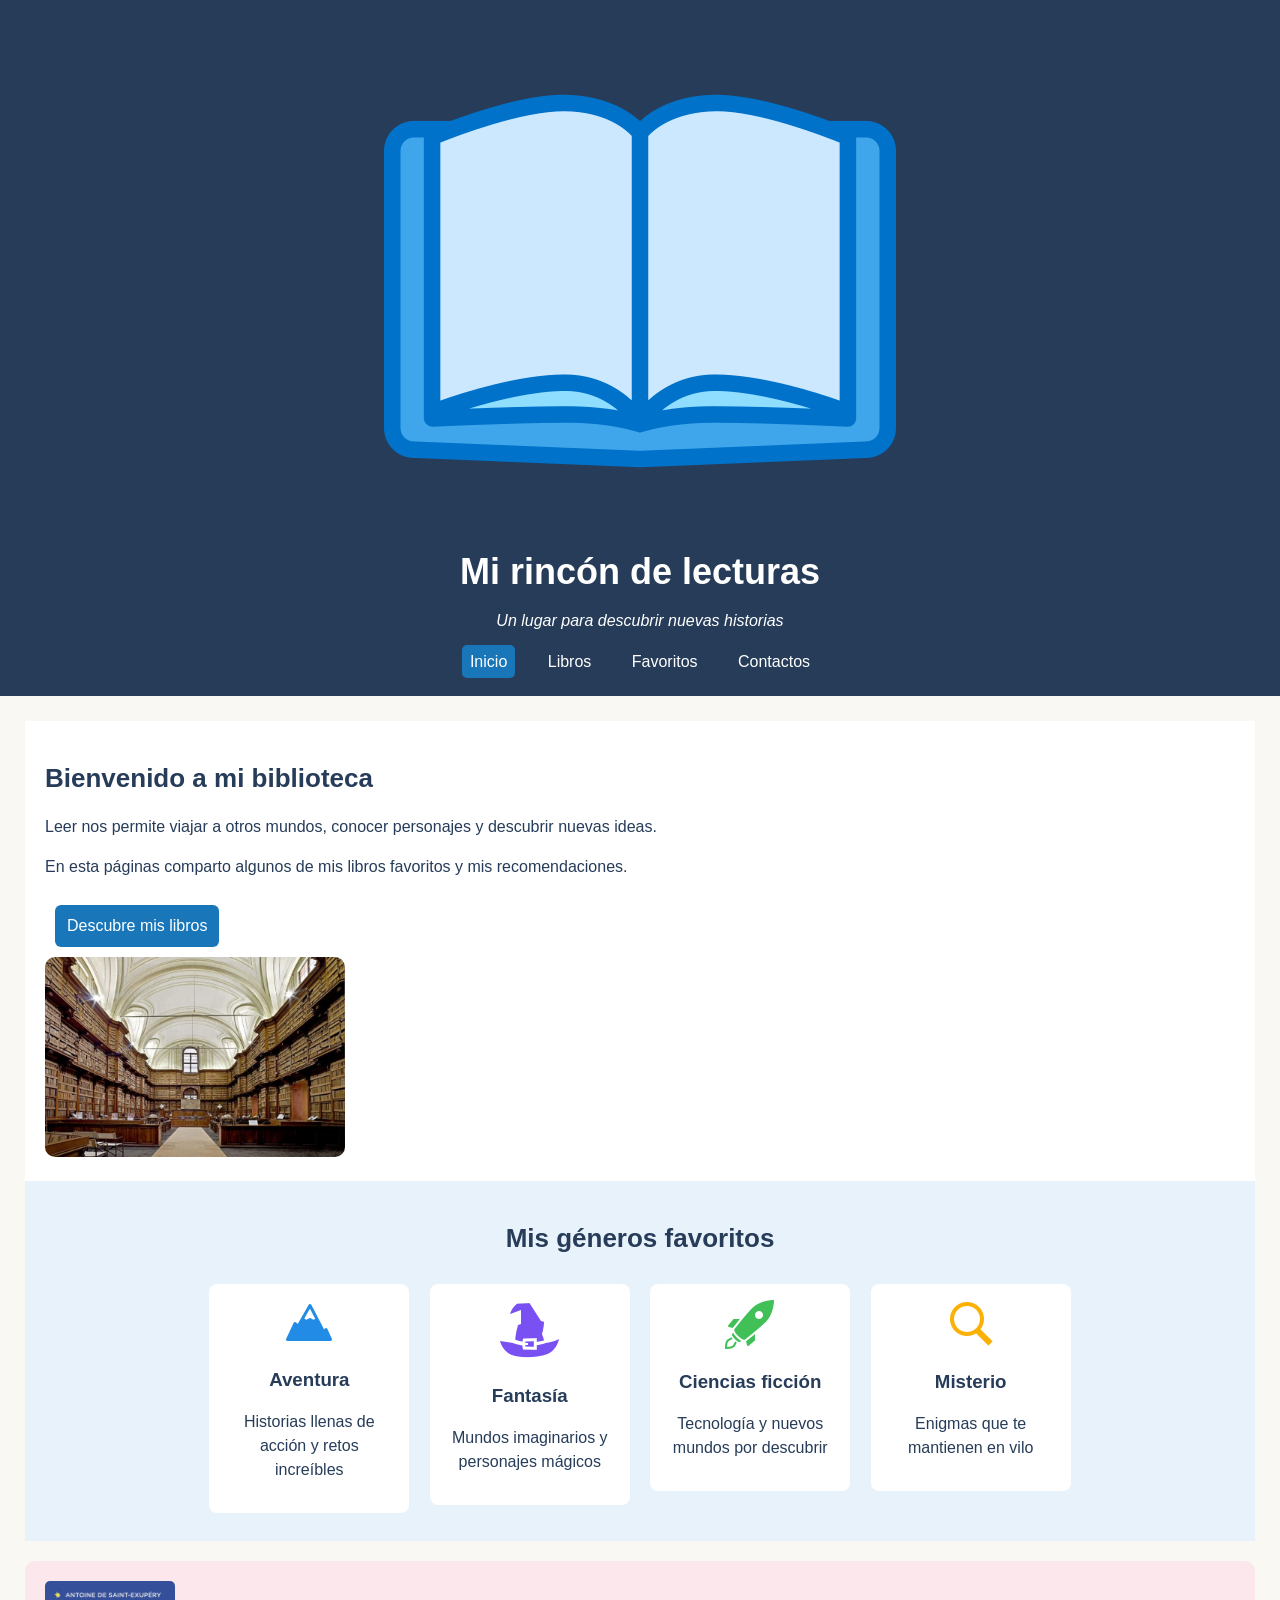
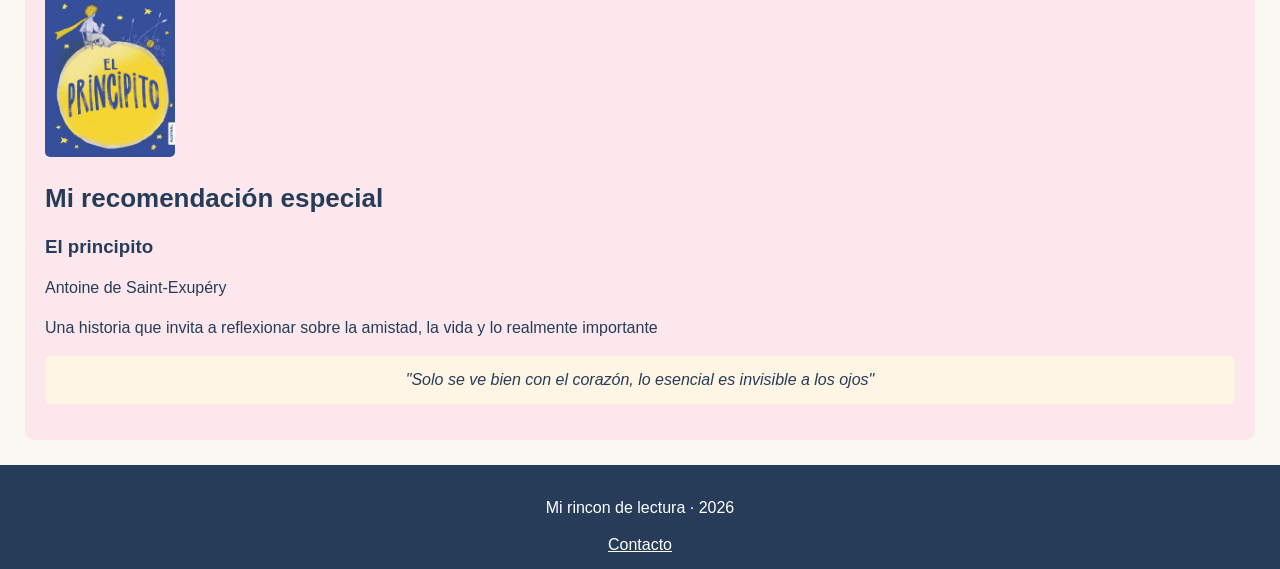
<file: index.html>
<!DOCTYPE html>
<html lang="en">

<head>
    <meta charset="UTF-8">
    <meta name="viewport" content="width=device-width, initial-scale=1.0">
    <title>Mi rincón de lectura</title>
    <link rel="stylesheet" href="css/estilos.css">
</head>

<body>
    <header id="cabecera">


        <div class="identidad">
            <img id="fotolibro" src="img/fotolibro.png" alt="fotolibro">


            <div>
                <h1>Mi rincón de lecturas</h1>
                <p>Un lugar para descubrir nuevas historias</p>
            </div>



            <nav>
                <a href="index.html" class="activo">Inicio</a>
                <a href="libros.html">Libros</a>
                <a href="#generos">Favoritos</a>
                <a href="#contacto">Contactos</a>

            </nav>

        </div>

    </header>
    <main>
        <section id="inicio">

            <div id="biblioteca">
                <h2> Bienvenido a mi biblioteca</h2>
                <p>Leer nos permite viajar a otros mundos, conocer personajes y descubrir nuevas ideas.</p>
                <p>En esta páginas comparto algunos de mis libros favoritos y mis recomendaciones.</p>
                <a href="libros.html" class="boton">Descubre mis libros</a>
            </div>

            <img src="img/biblioteca.jpg" alt="Libros apilados junto a una taza">
            </div>

        </section>
        <section id="generos">
            <h2>Mis géneros favoritos</h2>

            <div class="genero">
                <img src="img/iconomontaña.png" alt="iconomontaña">
                <h3>Aventura</h3>
                <p>Historias llenas de acción y retos increíbles</p>

            </div>
            <div class="genero">
                <img src="img/iconogorro.png" alt="iconogorro">
                <h3>Fantasía</h3>
                <p> Mundos imaginarios y personajes mágicos</p>

            </div>
            <div class="genero">
                <img src="img/iconocohete.png" alt="iconocohete">
                <h3>Ciencias ficción</h3>
                <p>Tecnología y nuevos mundos por descubrir</p>
            </div>

            <div class="genero">
                <img src="img/iconolupa.png" alt="iconolupa">
                <h3>Misterio</h3>
                <p>Enigmas que te mantienen en vilo</p>
            </div>


        </section>
        <section id="recomendacion">
            <div id="portada">
                <img src="img/principito.jpg" alt="Portada de libro El principito" class="portada">
            </div>
            <div id="texto">
                <h2>Mi recomendación especial</h2>


                <h3>El principito</h3>
                <p>Antoine de Saint-Exupéry</p>
                <p>Una historia que invita a reflexionar sobre la amistad, la vida y lo realmente importante</p>
                <p class="cita"> "Solo se ve bien con el corazón, lo esencial es invisible a los ojos"</p>
            </div>
        </section>

    </main>
    <footer id="Contactos">
        <p>Mi rincon de lectura · 2026</p>
        <a href="mailto:lectura@ejemplo.com">Contacto</a>

    </footer>
</body>

</html>
</file>
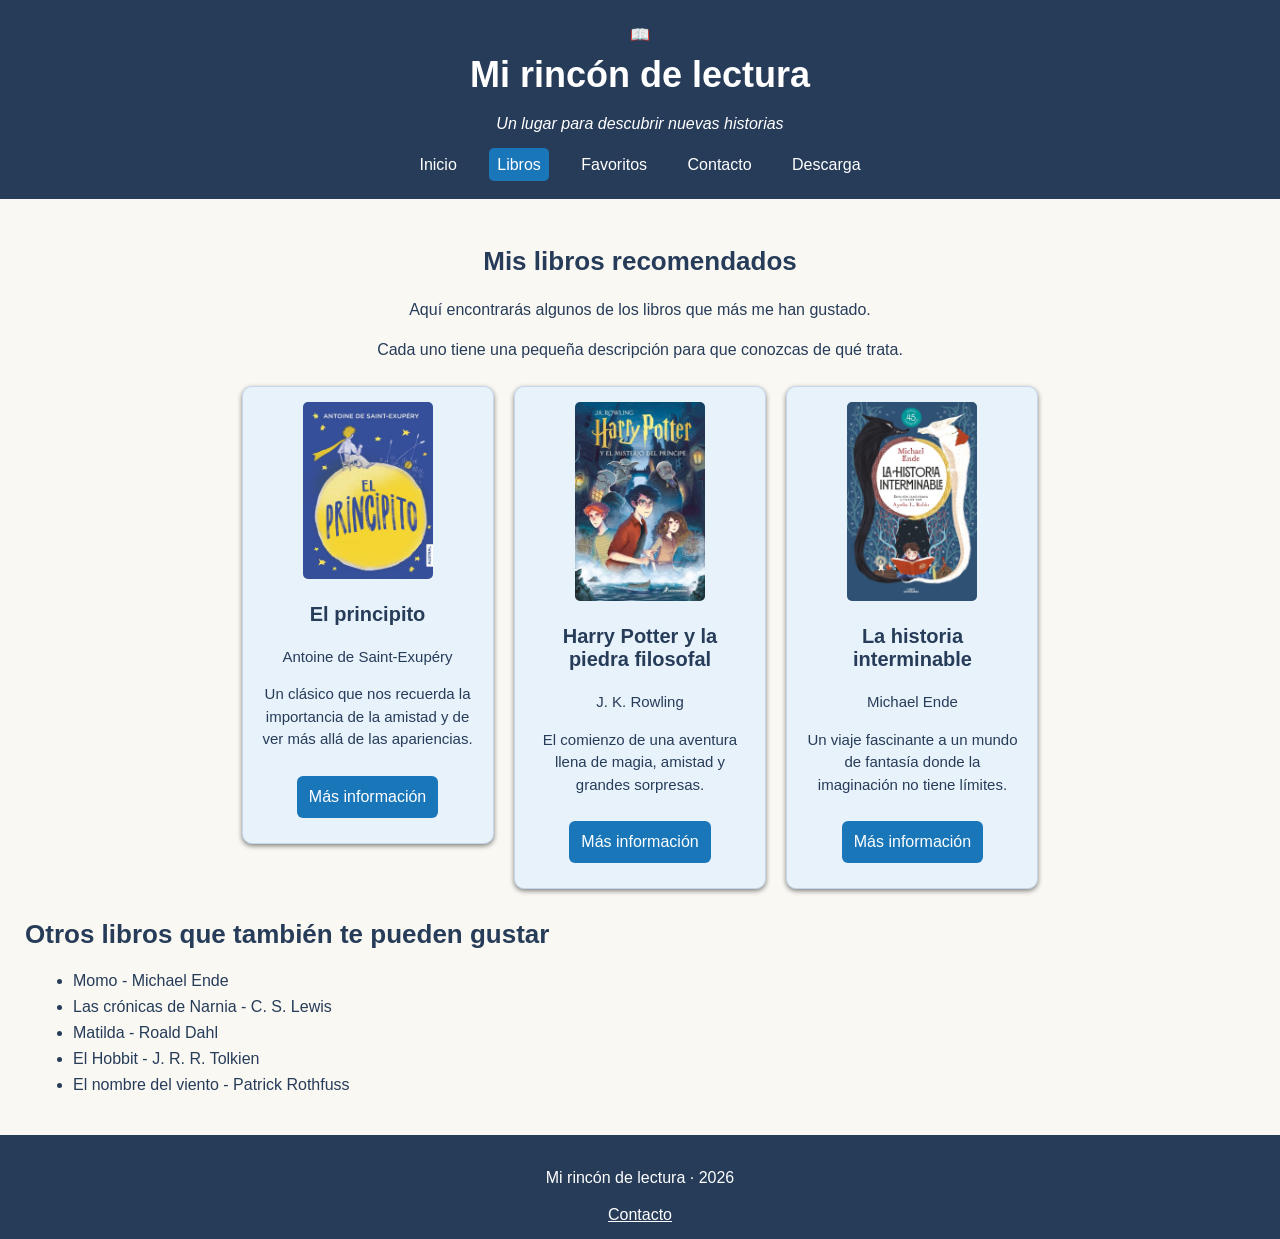
<file: libros.html>
<!doctype html>
<html lang="es">
  <head>
    <meta charset="UTF-8" />
    <meta name="viewport" content="width=device-width, initial-scale=1.0" />
    <title>Mis libros recomendados</title>
    <link rel="stylesheet" href="css/estilos.css" />
  </head>
  <body>
    <header id="cabecera">
      <div class="identidad">
        <span class="icono-libro">📖</span>
        <div>
          <h1>Mi rincón de lectura</h1>
          <p>Un lugar para descubrir nuevas historias</p>
        </div>
      </div>
      <nav>
        <a href="index.html">Inicio</a>
        <a href="libros.html" class="activo">Libros</a>
        <a href="index.html#generos">Favoritos</a>
        <a href="#contacto">Contacto</a>
        <a href="Doc/Harry poter .pdf" download="harry-potter">Descarga</a>
        
      </nav>
    </header>
    <main>
      <section id="catalogo">
        <h2>Mis libros recomendados</h2>

        <p>Aquí encontrarás algunos de los libros que más me han gustado.</p>

        <p>
          Cada uno tiene una pequeña descripción para que conozcas de qué trata.
        </p>
        <div class="tarjeta">
          <img
            src="img/principito.jpg"
            alt="Portada de El principito"
            class="portada"
          />

          <h3>El principito</h3>
          <p>Antoine de Saint-Exupéry</p>
          <p>
            Un clásico que nos recuerda la importancia de la amistad y de ver
            más allá de las apariencias.
          </p>

          <a href="https://es.wikipedia.org/wiki/El_principito" class="boton">
            Más información
          </a>
        </div>

        <div class="tarjeta">
          <img
            src="img/harry-potter.jpg"
            alt="Portada de Harry Potter"
            class="portada"
          />

         

          <h3>Harry Potter y la piedra filosofal</h3>
          <p>J. K. Rowling</p>
          <p>
            El comienzo de una aventura llena de magia, amistad y grandes
            sorpresas.
          </p>

          <a
            href="https://es.wikipedia.org/wiki/Harry_Potter_y_la_piedra_filosofal"
            class="boton"
          >
            Más información
          </a>
        </div>

        <div class="tarjeta">
          <img
            src="img/historia-interminable.jpg"
            alt="Portada de La historia interminable"
            class="portada"
          />

          <h3>La historia interminable</h3>
          <p>Michael Ende</p>
          <p>
            Un viaje fascinante a un mundo de fantasía donde la imaginación no
            tiene límites.
          </p>

          <a
            href="https://es.wikipedia.org/wiki/La_historia_interminable"
            class="boton"
          >
            Más información
          </a>
        </div>
      </section>
      <section id="otros-libros">
        <h2>Otros libros que también te pueden gustar</h2>

        <ul>
          <li>Momo - Michael Ende</li>
          <li>Las crónicas de Narnia - C. S. Lewis</li>
          <li>Matilda - Roald Dahl</li>
          <li>El Hobbit - J. R. R. Tolkien</li>
          <li>El nombre del viento - Patrick Rothfuss</li>
        </ul>
      </section>
    </main>
    <footer id="contacto">
      <p>Mi rincón de lectura · 2026</p>
      <a href="mailto:lectura@ejemplo.com">Contacto</a>
    </footer>
  </body>
</html>
</file>
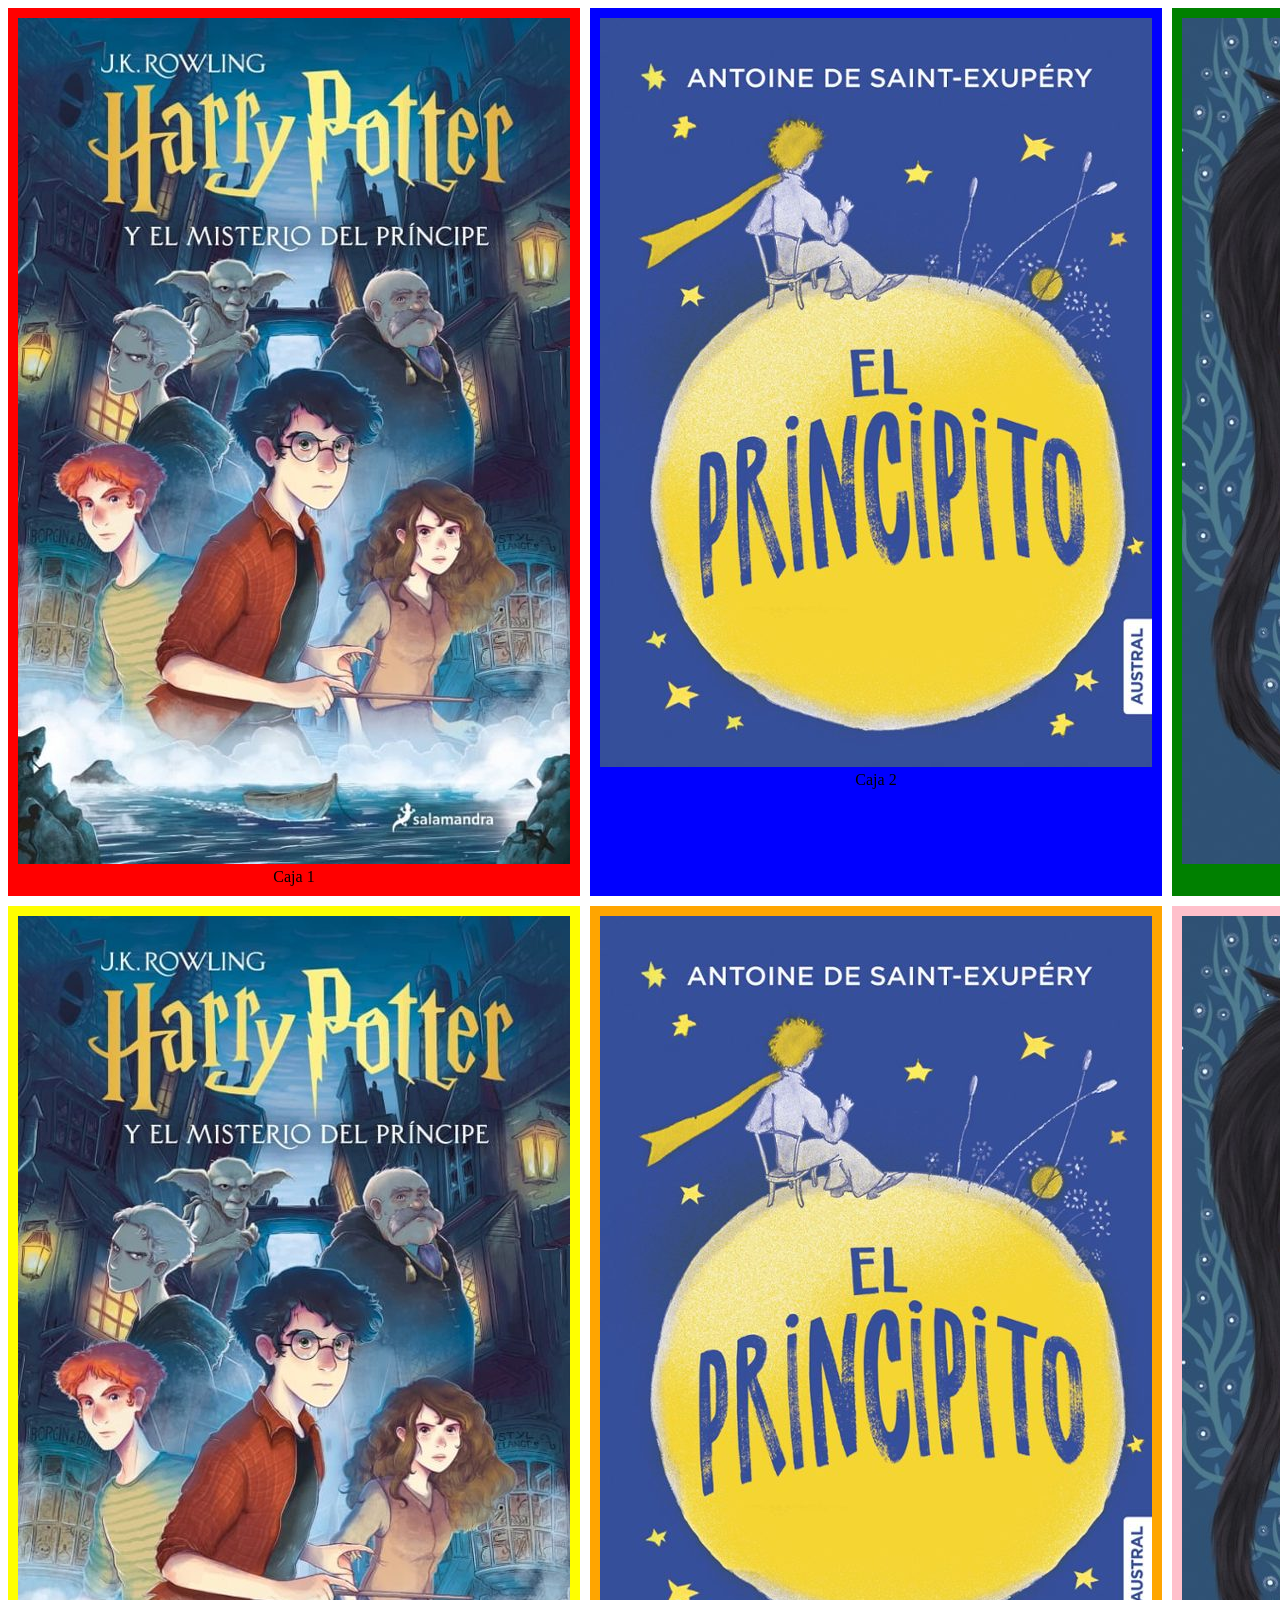
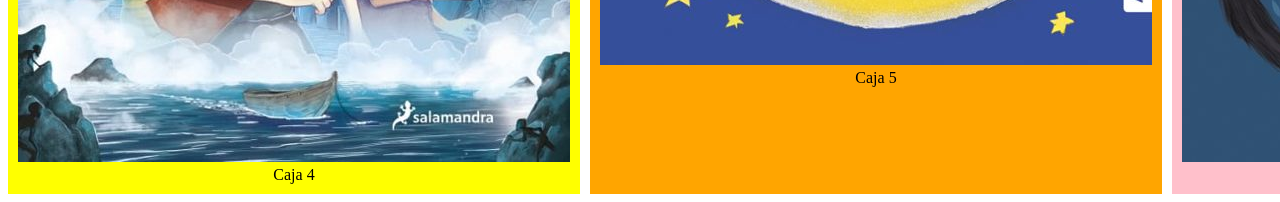
<file: prueba2.html>
<!DOCTYPE html>
<html lang="en">

<head>
    <meta charset="UTF-8">
    <meta name="viewport" content="width=device-width, initial-scale=1.0">
    <title>Document</title>
</head>

<style>
    .contenedor {
        display: grid;
        grid-template-columns: repeat(3, 1fr);
        gap: 10px;
      
    }

    .caja {

        padding: 10px;
        text-align: center;

    }


    .pagina {
        display: grid;
        grid-template-columns: 2fr 1fr;
        grid-template-areas: "cabecera cabecera" "contenido lateral" "pie pie";
        gap: 15px;
    }

    header {
        grid-area: cabecera;
        background-color: blue;
    }

    main {
        grid-area: contenido;
        background-color: green;
        min-height: 200px;
    }


    aside {
        grid-area: lateral;
        background-color: yellow;
    }

    footer {grid-area: pie; background-color: pink ;}

    .roja {
        background-color: red;
        
        
    }

    .azul {
        background-color: blue;


    }

    .verde {
        background-color: green;


    }

    .amarillo {
        background-color: yellow;

    }

    .naranja {
        background-color: orange;
        ;
    }

    .rosa {
        background-color: pink;
    }
</style>



<body>

    <div class="contenedor">

        <div class="caja roja"> <img src="./img/harry-potter.jpg" alt="harry-potter"> Caja 1</div>
        <div class="caja azul"> <img src="./img/principito.jpg" alt="principito">Caja 2</div>
        <div class="caja verde"><img src="./img/historia-interminable.jpg" alt="historia-interminable">Caja 3</div>
        <div class="caja amarillo"><img src="./img/harry-potter.jpg" alt="harry-potter">Caja 4</div>
        <div class="caja naranja"><img src="./img/principito.jpg" alt="principito"> Caja 5</div>
        <div class="caja rosa"> <img src="./img/historia-interminable.jpg" alt="historia-interminable">Caja 6</div>


    </div>

<!--<div class="pagina"> 
        <header>Cabecera</header>
        <main>
            <h2>Contenido principal</h2>
            <p>Aquí aparecería el contenido de nuestra web.</p>
        </main>
        <aside> Barra lateral </aside>
        <footer>Pie de página</footer>

    </div>-->

</body>

</html>
</file>
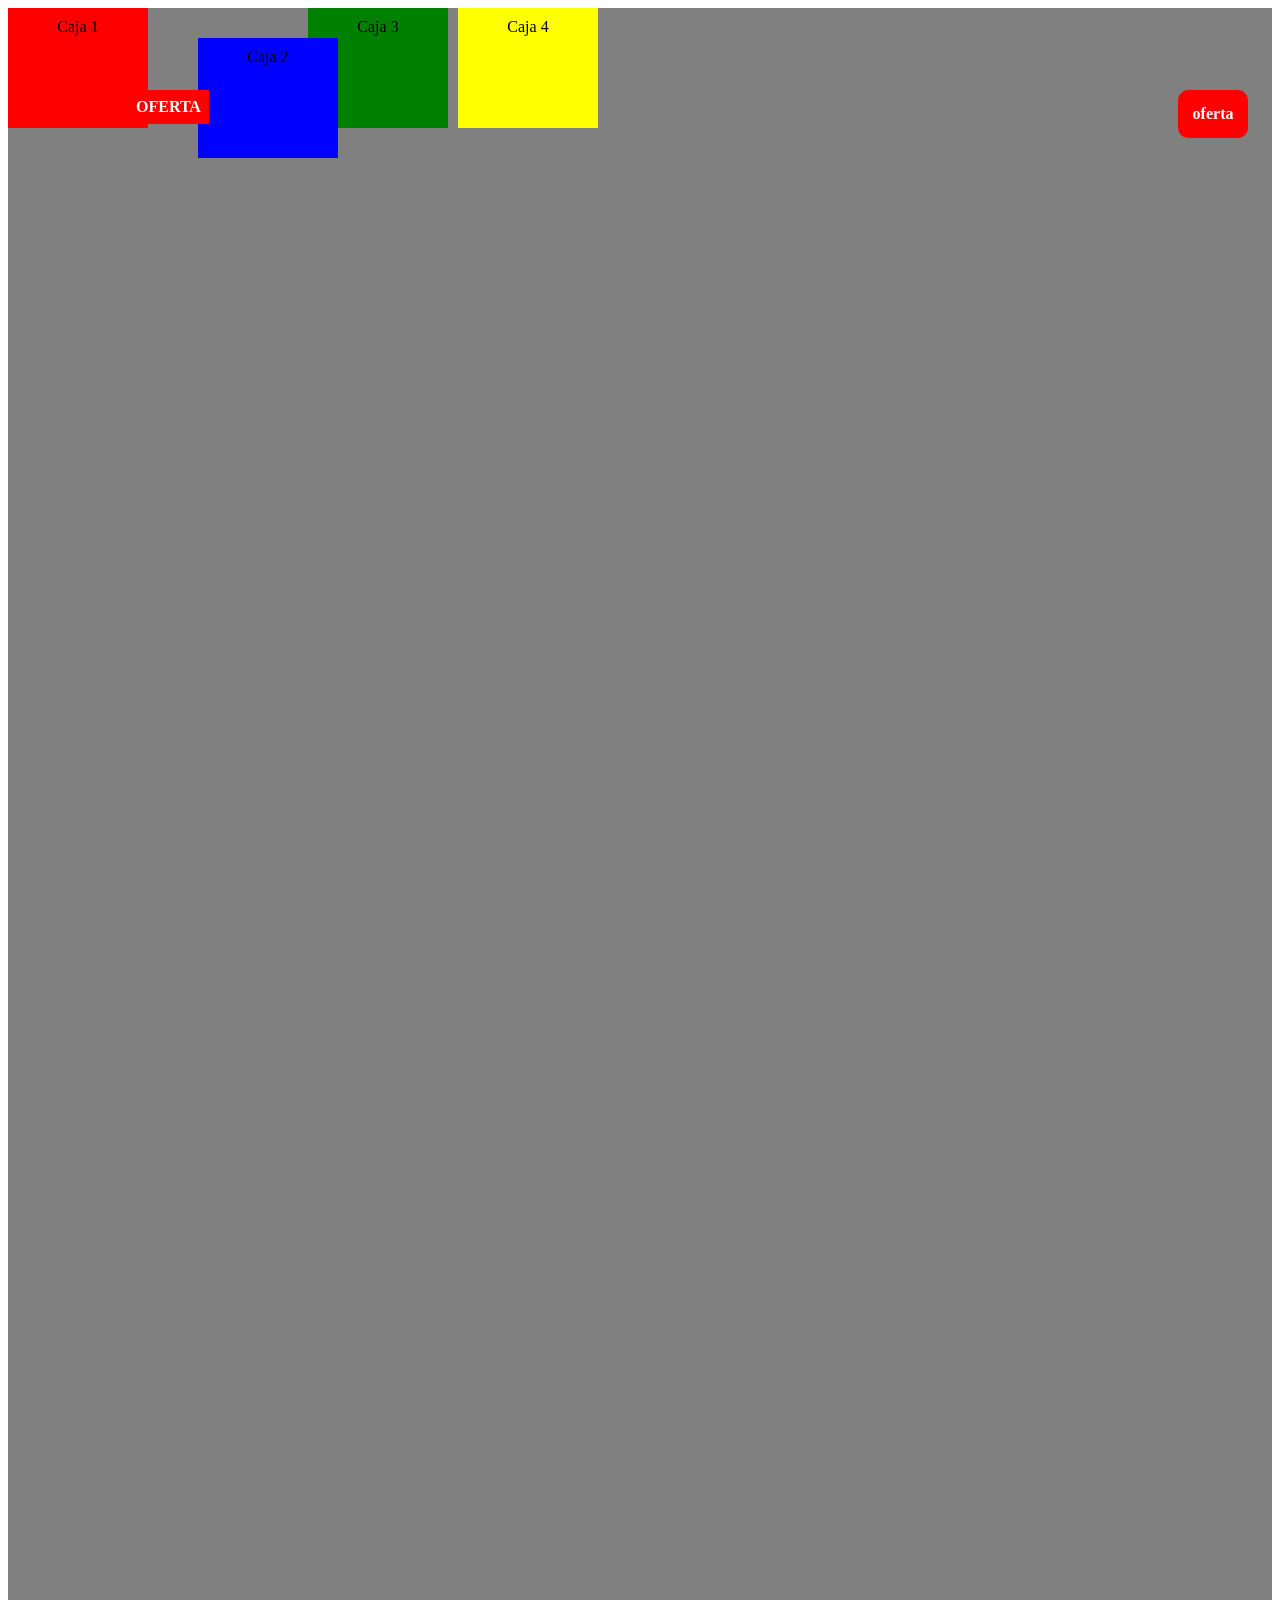
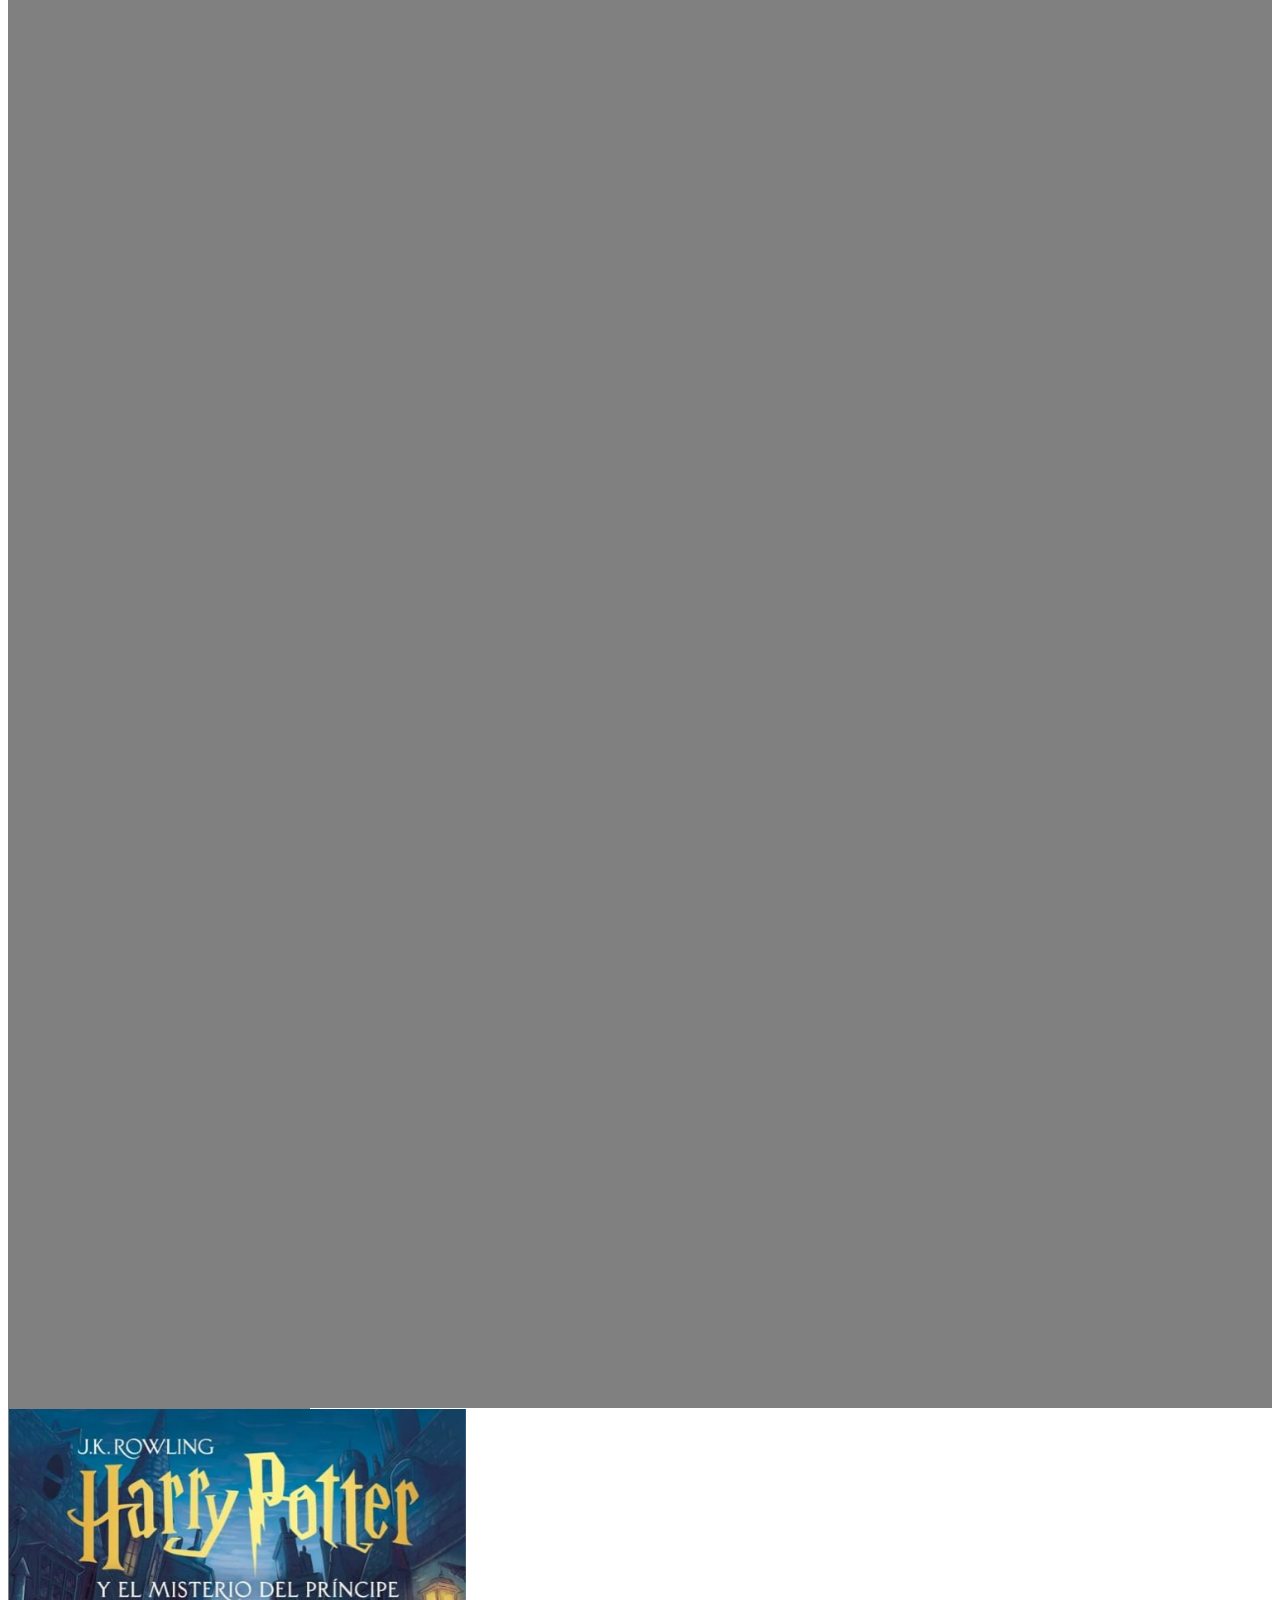
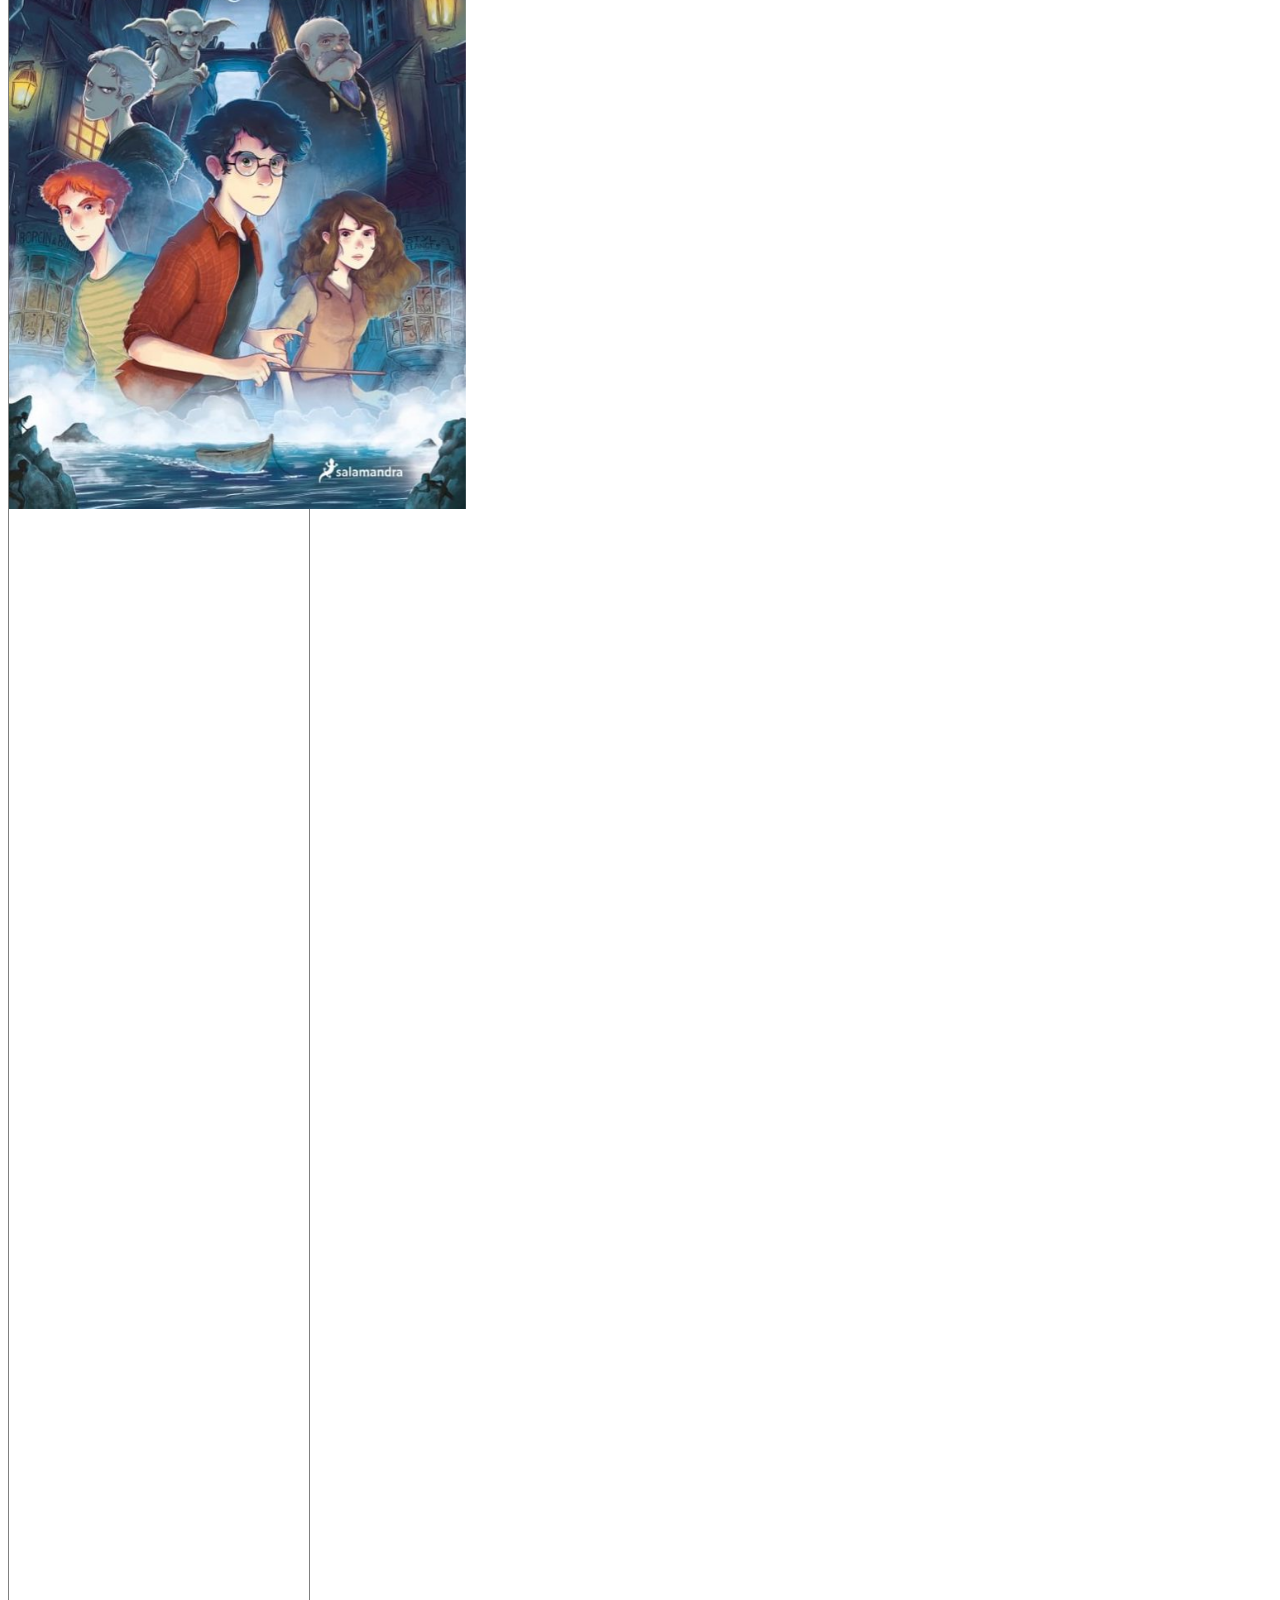
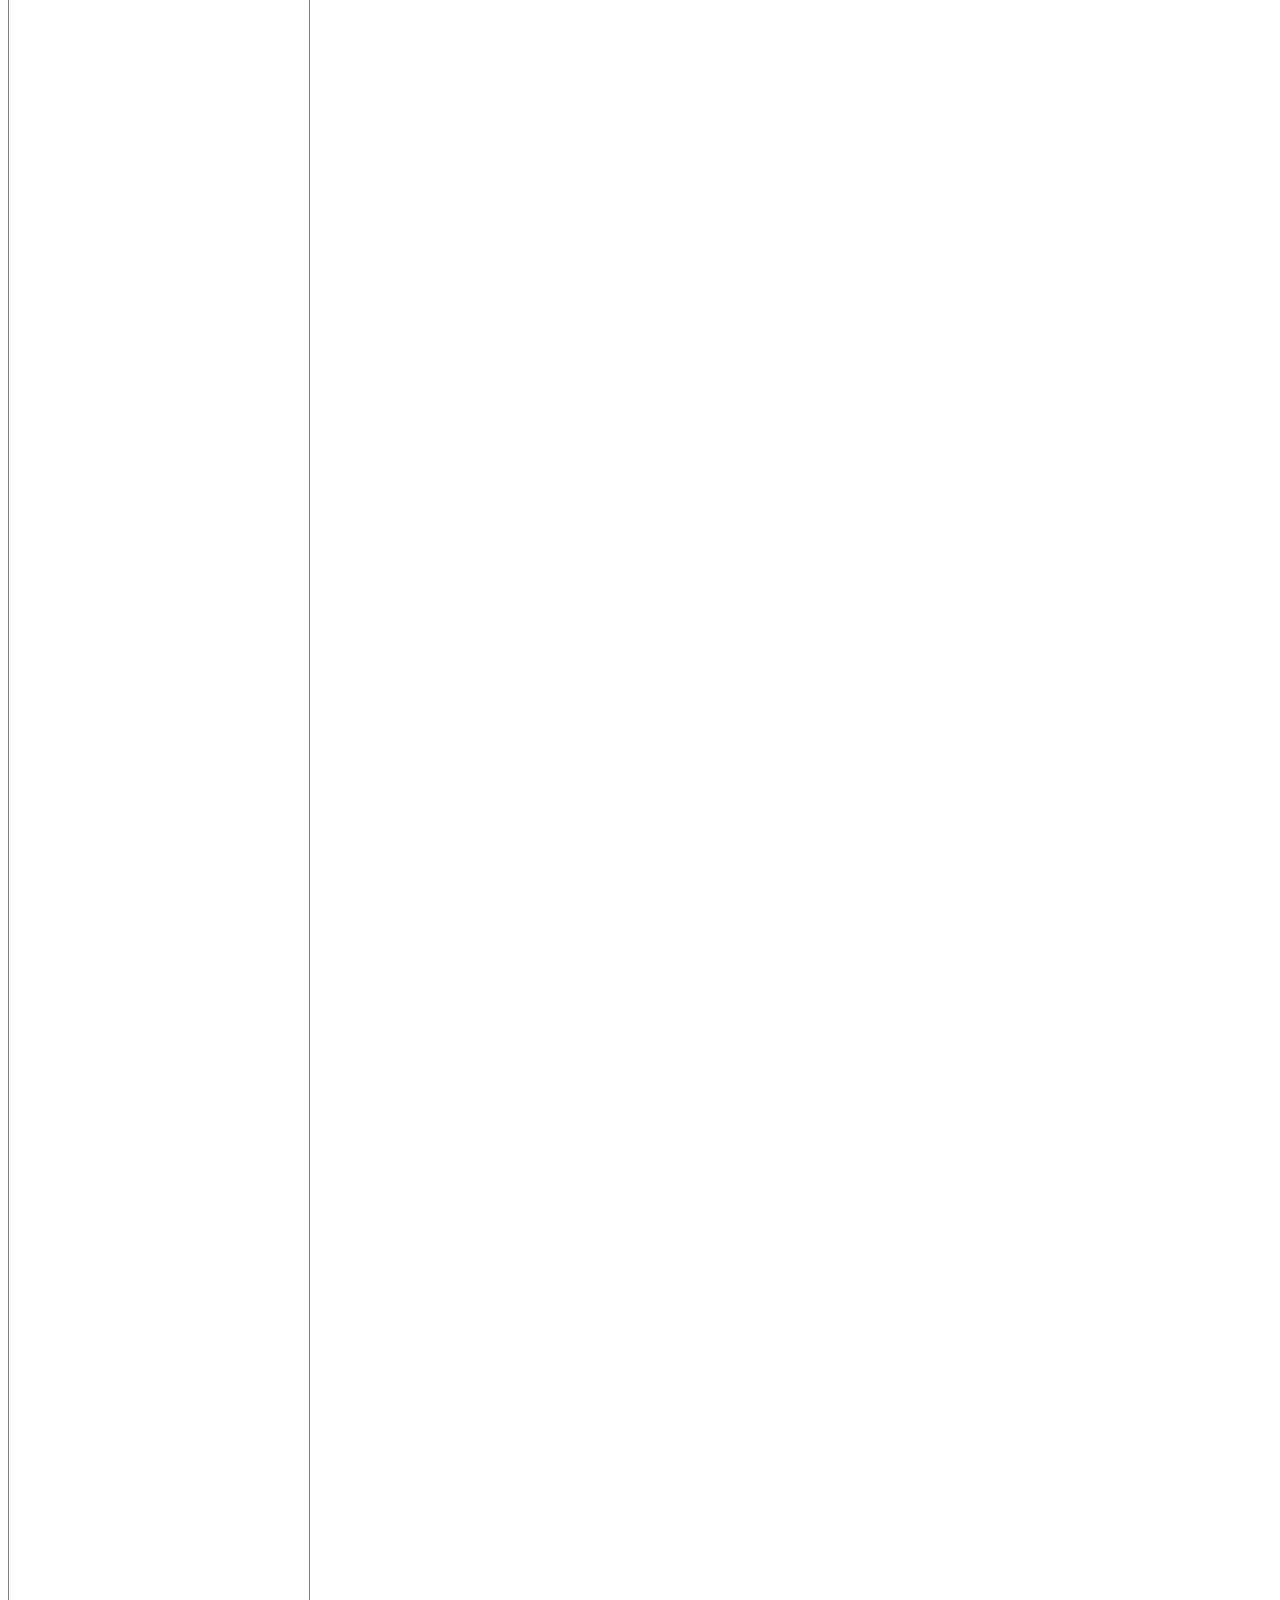
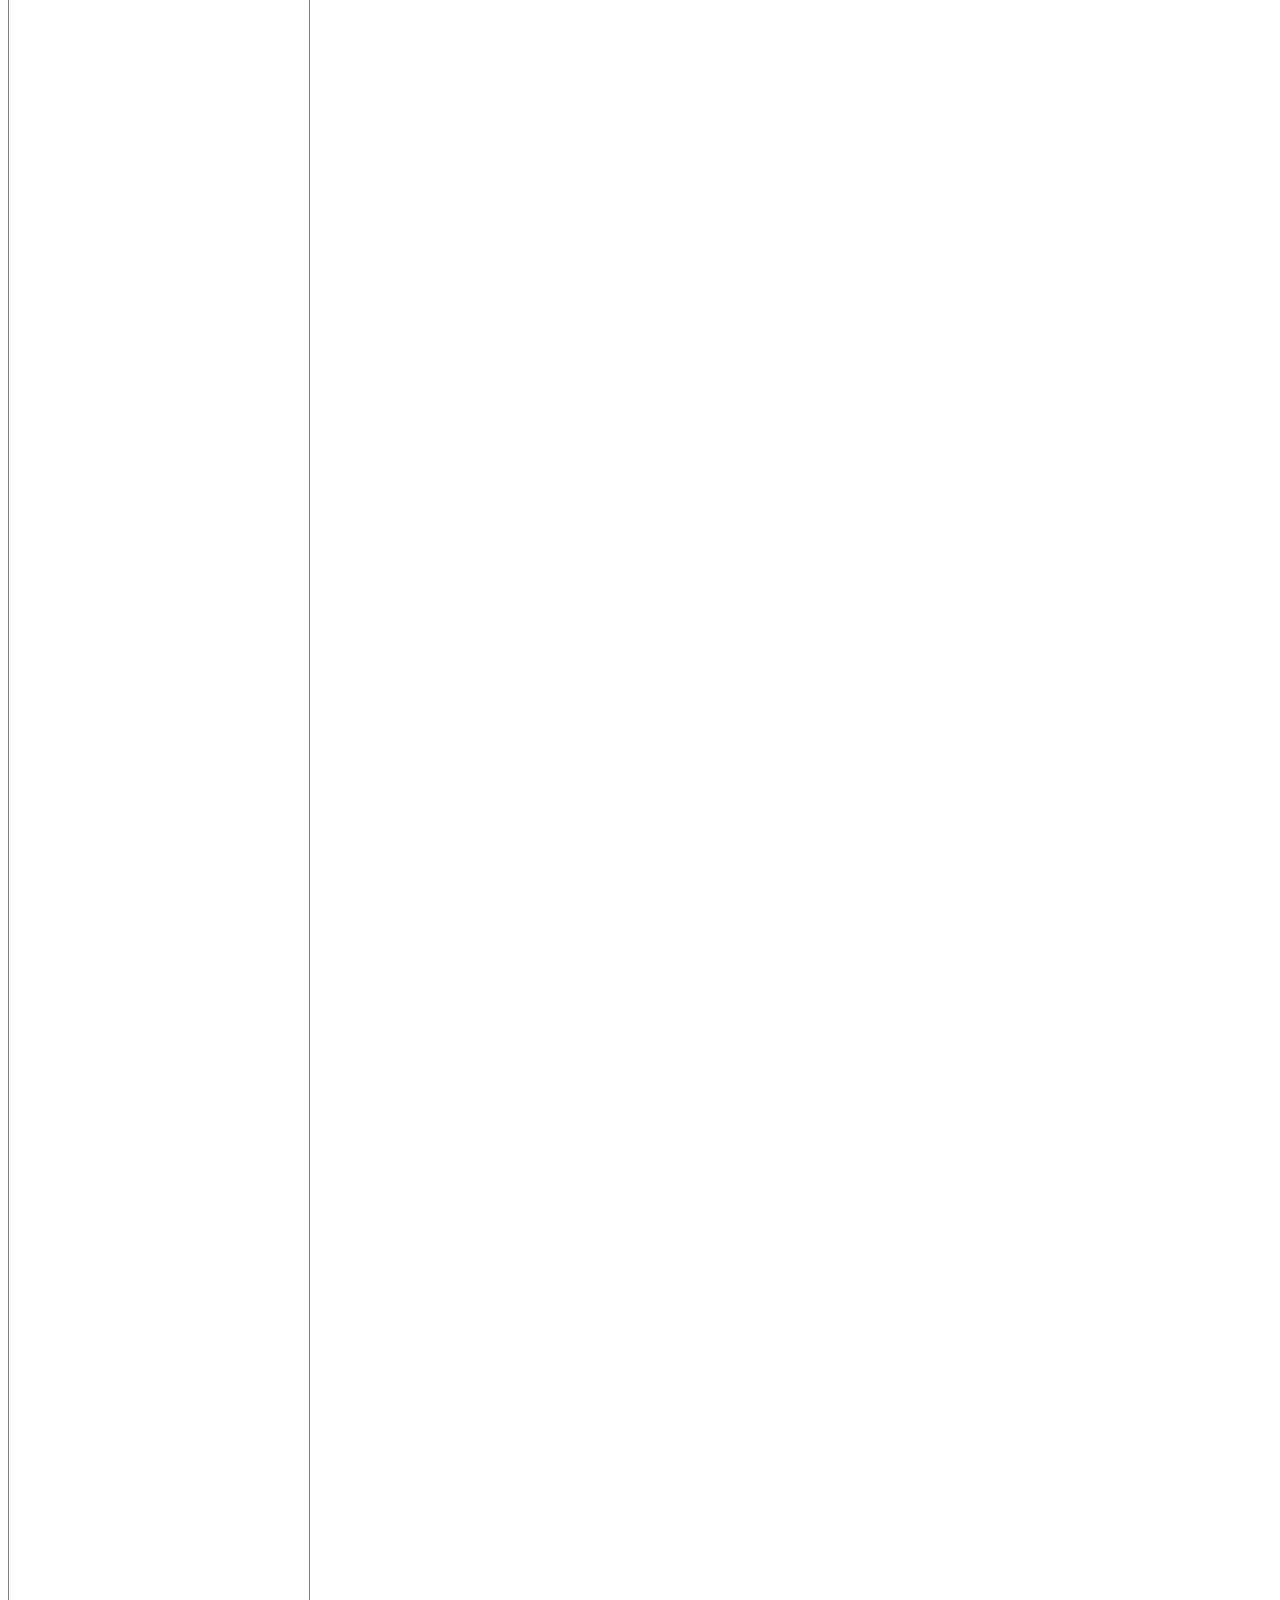
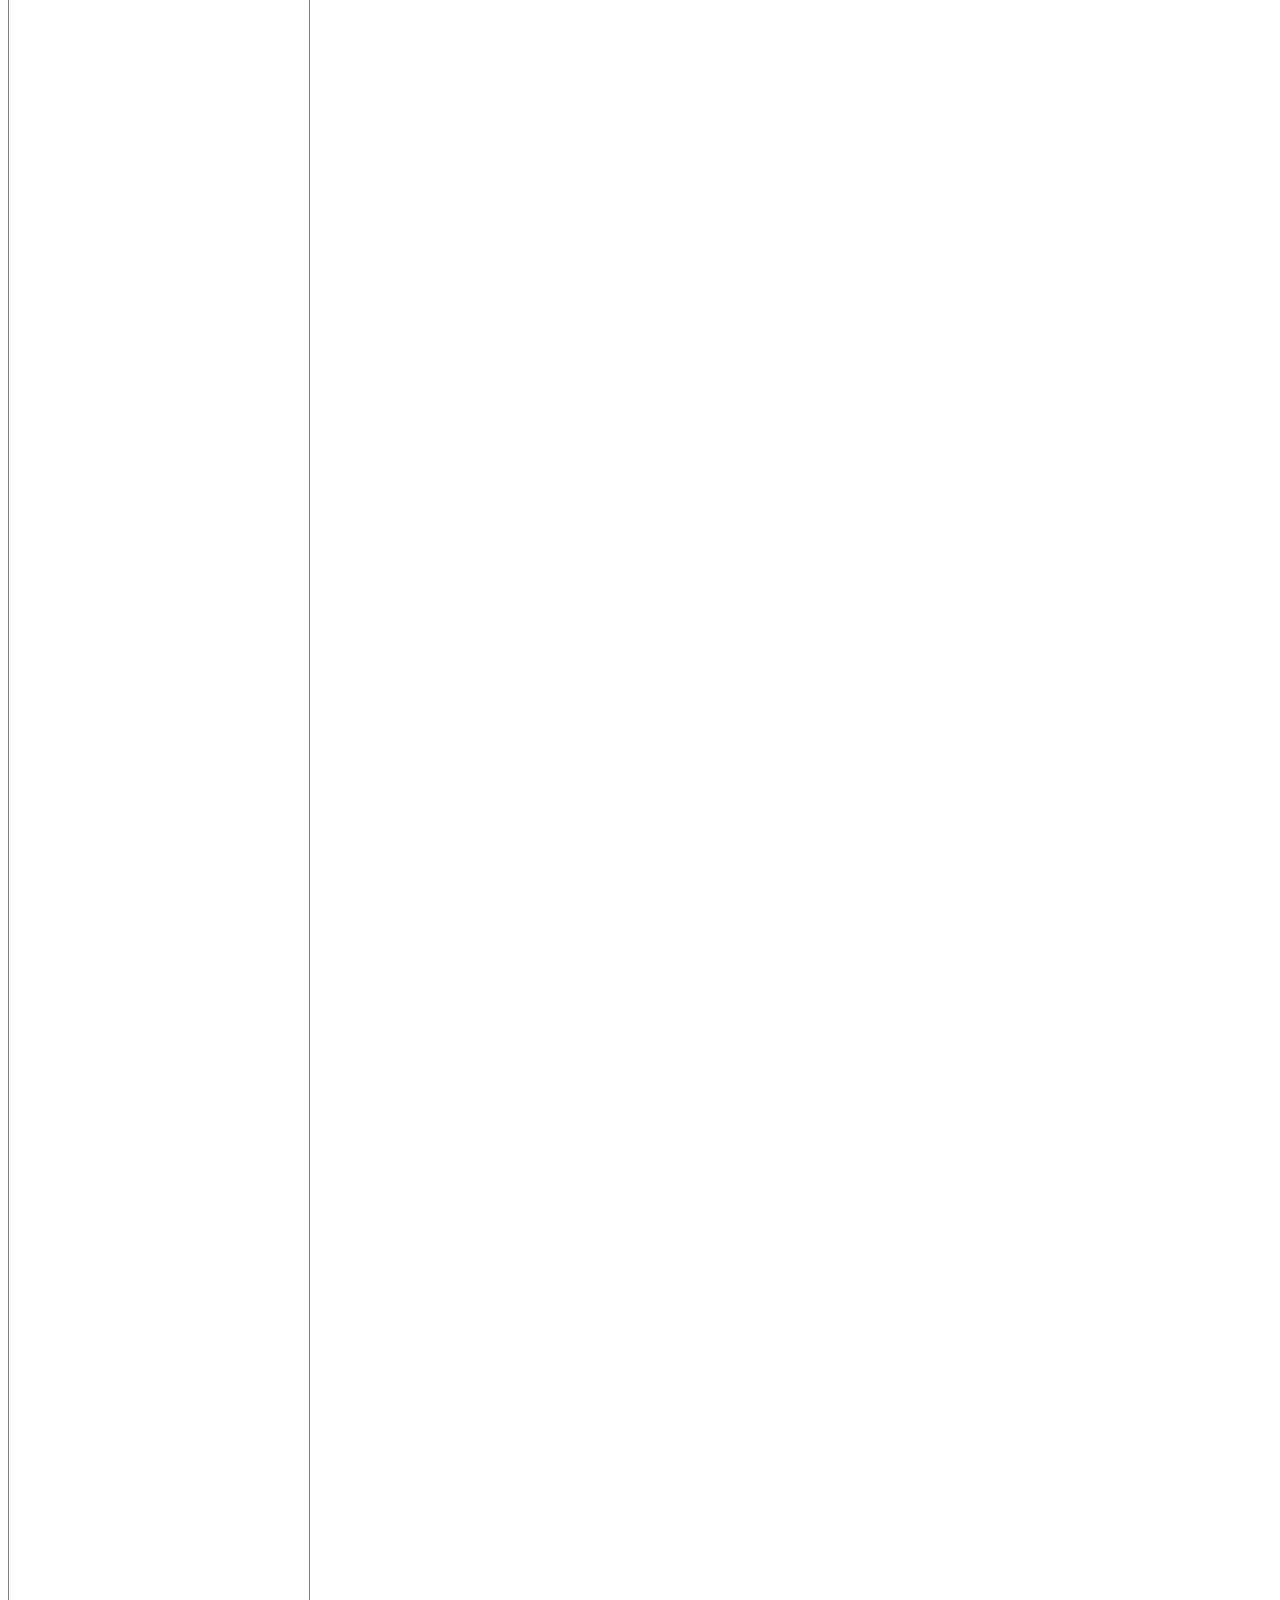
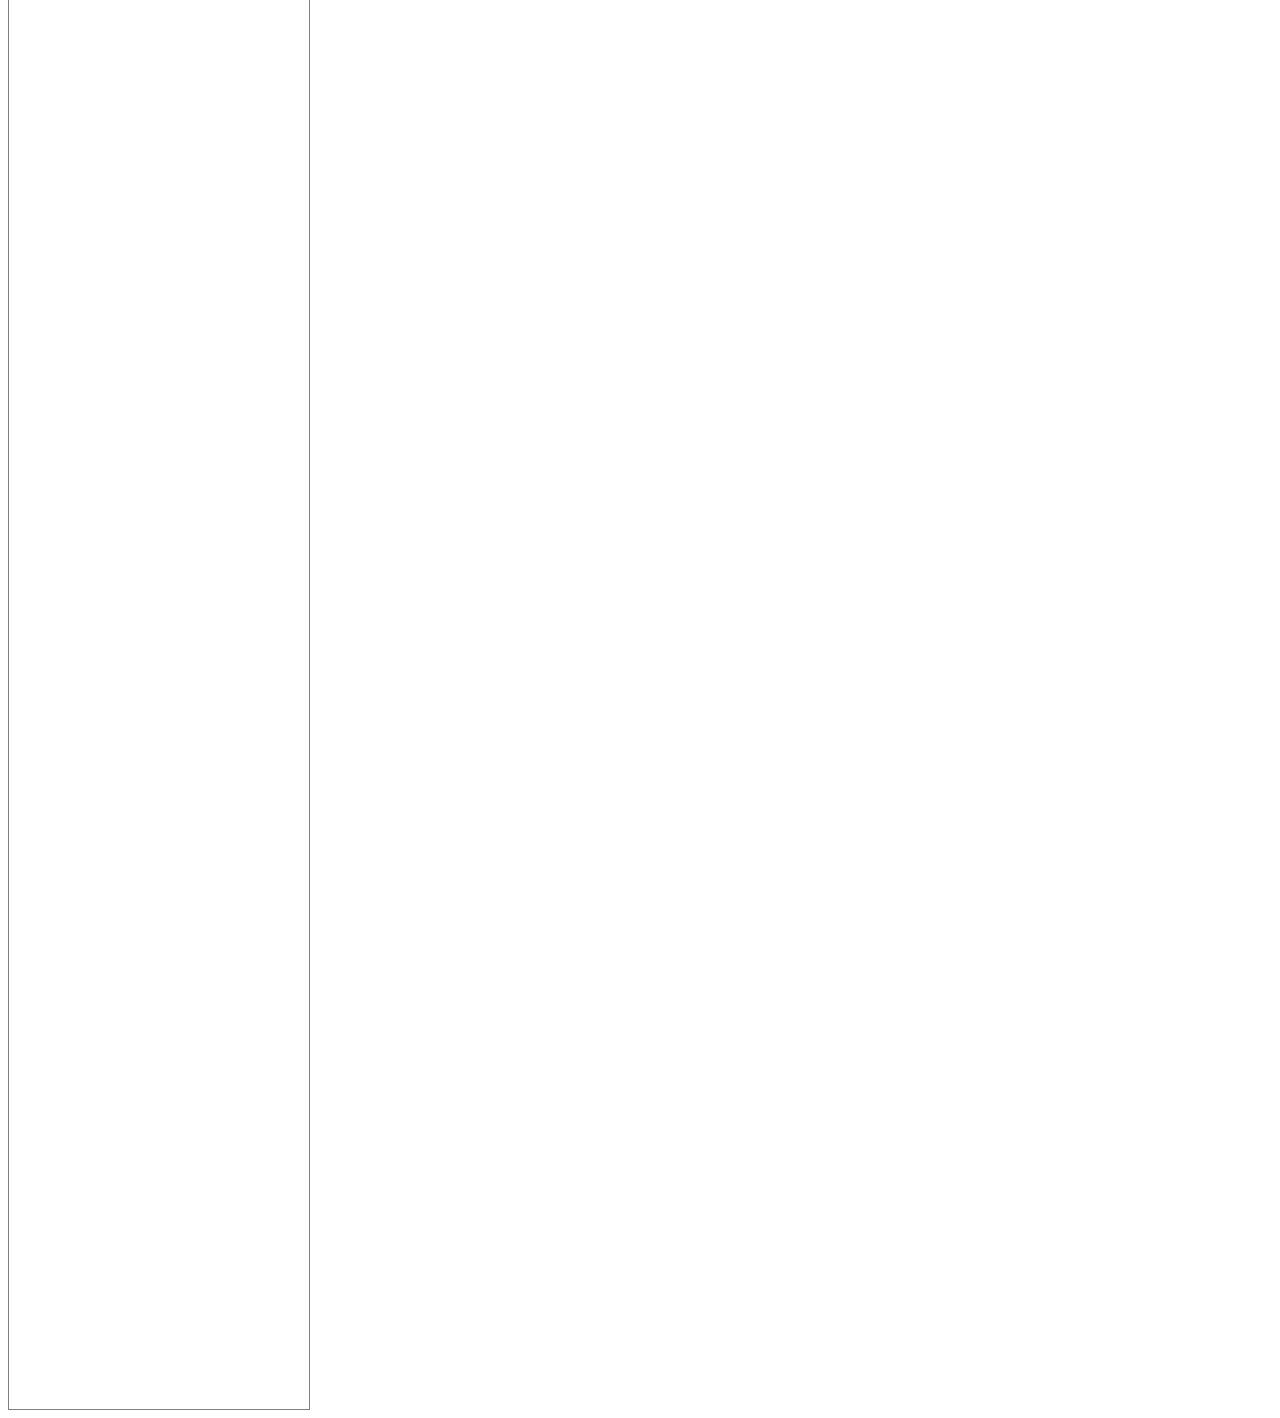
<file: pruebas.html>
<!DOCTYPE html>
<html lang="en">

<head>
    <meta charset="UTF-8">
    <meta name="viewport" content="width=device-width, initial-scale=1.0">
    <title>Document</title>

</head>
<style>
    .contenedor {
        display: flex;
        gap: 10px;
        position: relative;
        background-color: gray;
        height: 3000px;
    }

    .tarjeta {
        
        width: 300px;
        border: 1px solid grey;
        top: 20%;
        height: 8000px;
    }

    .tarjeta img {
        position: sticky;
        display: block;
        top: 20px;
        height: 700px;
    }

    .oferta {
        position: absolute;
        top: 10%;
        left: 10%;
        background-color: red;
        padding: 8px;
        color: white;
        font-weight: bold;
    }

    .boton {
        position: fixed;
        top: 10%;
        left: 92%;
        background-color: red;
        padding: 15px;
        color: white;
        font-weight: bold;
        text-decoration: none;
        border-radius: 10px;
    
    }

    .caja {
        width: 120px;
        height: 100px;
        padding: 10px;
        text-align: center;

    }


    .roja {
        background-color: red;

        top: 20px;
        left: 30px;
    }

    .azul {
        background-color: blue;
        position: relative;
        top: 30px;
        left: 40px;



    }

    .verde {
        background-color: green;
        right: 20px;

    }

    .amarillo {
        background-color: yellow;
        position: fixed;
        position: sticky;
        top: 0%;
    }
</style>

<body>
    <div class="contenedor">

        <div class="caja roja">Caja 1</div>
        <div class="caja azul">Caja 2</div>
        <div class="caja verde">Caja 3</div>
        <div class="caja amarillo">Caja 4</div>

    </div>

    <div class="tarjeta"> <img src="./img/harry-potter.jpg" alt="Producto en oferta">
        <span class="oferta">OFERTA</span>
    </div>
    <a href="#" class="boton">oferta</a>

</body>

</html>
</file>
<file: css/estilos.css>
body {
    font-family: Arial, Helvetica, sans-serif;
    background-color: #faf8f3;
    color: #263c59;
    margin: 0;
}

main {
    padding: 25px;
}

h2 {
    color: #263c59;
    font-size: 26px;
}

p {
    line-height: 1.5;
}

/*CABECERA*/
#cabecera {
    background-color: #263c59;
    color: white;
    text-align: center;
    padding: 25px;
}

#cabecera h1 {
    font-size: 36px;
    margin: 10px;
}

#cabecera p {
    font-style: italic;

}

/*NAVEGACIÓN*/

nav {
    margin-top: 20px;

}

nav a {
    color: white;
    text-decoration: none;
    margin: 10px;
    padding: 8px;

}

nav a:hover {
    background-color: #1976b9;
    border-radius: 5px;
}

nav a.activo {
    background-color: #1976b9;
    border-radius: 5px;
}

/*BIENVENIDA*/

#inicio {
    padding: 20px;
    background-color: white;

}

#inicio img {
    width: 300px;
    border-radius: 10px;

}

.boton {
    display: inline-block;
    background-color: #1976b9;
    color: white;
    padding: 12px;
    margin: 10px;
    text-decoration: none;
    border-radius: 6px;
    transition: transform 3s
}

.boton:hover {
    /*transform: scale(0.9)*/
    /*transform: translateY(-15px)*/
    transform: scale(1.1);
    background-color: rgb(7, 139, 139);


}


/*GÉNEROS*/

#generos {
    background-color: #e8f2fb;
    padding: 20px;
    text-align: center;
}

.genero {
    display: inline-block;
    vertical-align: top;
    background-color: white;
    width: 170px;
    min-height: 130px;
    margin: 8px;
    padding: 15px;
    border: 15px;
    border-radius: 8px;
}

.genero h3 {
    color: #263c59;
}

/*RECOMENDACIÓN*/

#recomendacion {
    background-color: #fce8ec;
    padding: 20px;
    margin-top: 20px;
    border-radius: 10px;
}

.portada {
    width: 130px;
    border-radius: 5px;
}

.portada:hover {
    /* transform: scale(1.5); */
    transform: rotate(15deg)
}

.cita {
    background-color: #fff5e5;
    padding: 12px;
    font-style: italic;
    text-align: center;
    border-radius: 6px;
}

/*CATÁLOGO*/

#catalogo {
    text-align: center;

}

.tarjeta {
    display: inline-block;
    vertical-align: top;
    width: 220px;
    min-height: 420px;
    background-color: #e8f2fb;
    border: 1px solid #c5d8eb;
    border-radius: 10px;
    padding: 15px;
    margin: 8px;
    text-align: center;
    transition: transform 0.5s, box-shadow 0.5s;
    box-shadow: 0 2px 5px rgba(0, 0, 0, 0.486);
}

.tarjeta h3 {
    font-size: 20px;
}

.tarjeta p {
    font-size: 15px;
}

.tarjeta:hover {
    /*transform: translateX(20PX);*/
    /*transform: translateY(20PX);*/
    /*transform: translate(20px, 20px)*/
    /*transform: scale(1.1) rotate(5deg)*/
    /*transform: translate(20px, -20px);*/
    transform: translateY(-10px) scale(1.05);
    box-shadow: 0 10px 20px rgba(0, 0, 0, 0.651)
}

/*OTROS LIBROS*/
#otro-libros {
    background-color: #fff5e5;
    padding: 20px;
    margin-top: 20px;
    border-radius: 10px;
}

#otros-libros li {
    margin: 8px;
}

footer {
    background-color: #263c59;
    color: white;
    text-align: center;
    padding: 15px;
}

footer a {
    color: white;
}

/*@keyframes cambiarColor {
    from {
        color: #1976b9;
    }

    to {
        color: red;
    }
}*/

/*@keyframes cambiarColor {
    0% {
        color: #1976b9;
    }

    50% {
        color: rgb(78, 202, 84);
    }

    100% {
        color: red
    }
}*/

/*@keyframes mover {
    from {
        transform: translateX(0);
    }

    to {
        transform: translateX(200px);
    }
}

.tarjeta { animation: mover 3s ease-out;}*/

/*@keyframes girar {
    from {
        transform: rotate(0deg)
    }

    to {
        transform: rotate(360deg)
    }
}

.portada {animation:  girar 3s}*/

@keyframes aparecer {
    from {
        opacity: 0;
    }

    to {
        opacity: 1;
    }
}

#inicio {
    animation: aparecer 2s;
}

@keyframes palpitar {
    0% {
        transform: scale(1);
    }

    50% {
        transform: scale(1.1);
    }

    100% {
        transform: scale(1);
    }
}

.portada {
    animation: palpitar 1s infinite;
}

@keyframes opacidad {
    from {
        opacity: 0
    }
}
    ;

    to {
        opacity: 1;
    }

    #cabecera h1 {
        animation: aparecer 1s 2s backwards;
    }




    h1 {
        animation: cambiarColor 3s;
        animation-name: cambiarColor;
        animation-duration: 3s;
        animation-delay: 1s;
        animation-iteration-count: infinite;

    }
</file>
